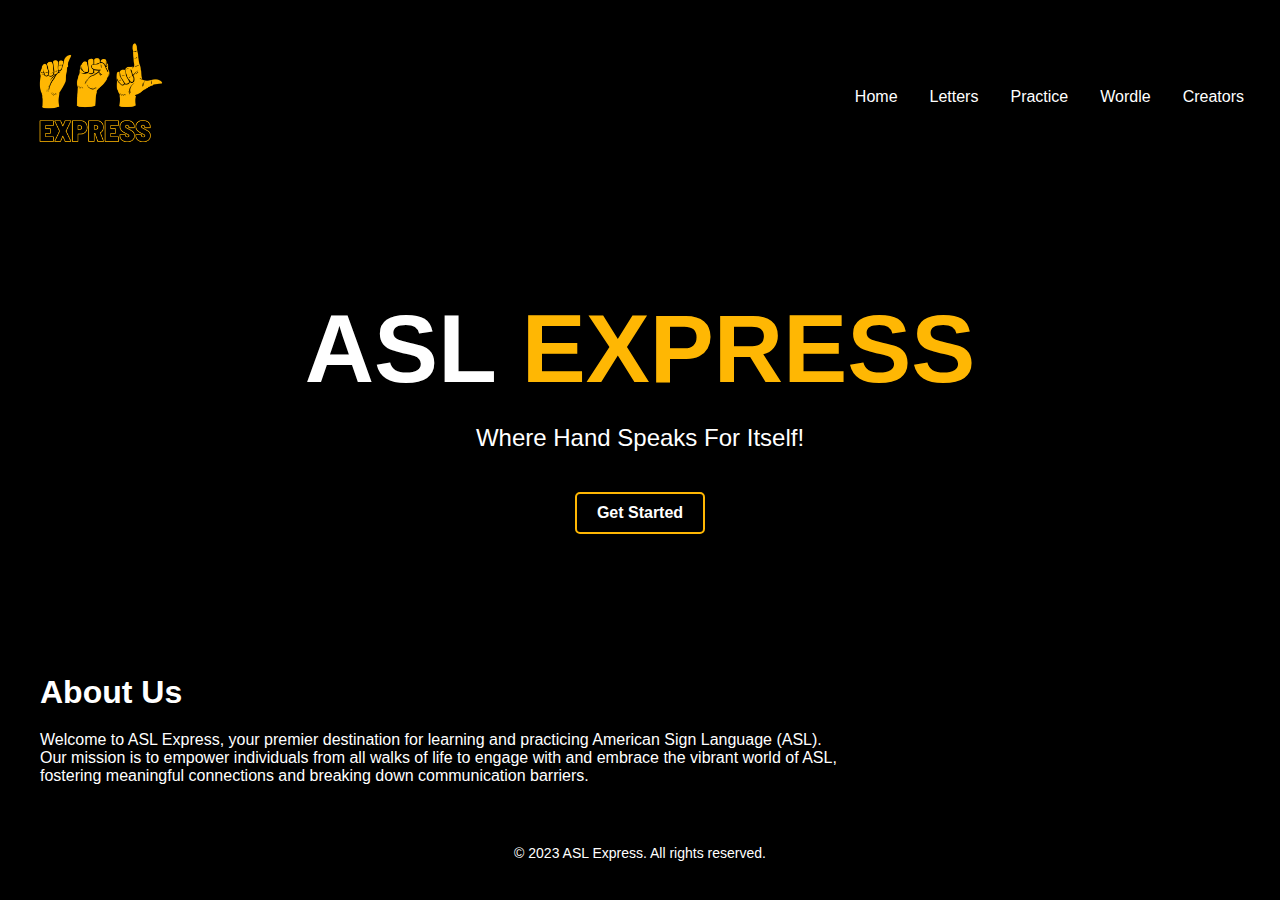
<file: index.html>
<!DOCTYPE html>
<html lang="en">
<head>
    <meta charset="UTF-8">
    <meta name="viewport" content="width=device-width, initial-scale=1.0">
    <title>ASL Express</title>
    <link rel="stylesheet" href="styles.css">
    <style>
        /* Define the menu bar styles */
        .menu-bar {
            background-color: #000000; /* Set the background color of the menu bar */
            overflow: hidden;
        }

        /* Style the menu items */
        .menu-bar a {
            float: left; /* Float the menu items to the left */
            display: block;
            color: white;
            text-align: center;
            padding: 14px 16px; /* Add padding to the menu items */
            text-decoration: none;
        }

        /* Change the color of menu items on hover */
        .menu-bar a:hover {
            background-color: #FFB703;
        }
    </style>
</head>

<body>
    <header>
        <!-- Add the logo image here -->
        <div class="logo">
            <img src="logo.jpeg" alt="Your image" width="150" height="150">
        </div>
       
        <nav id="menu" class="menu-bar">
            <a href="index.html">Home</a>
            <a href="letters.html">Letters</a>
            <a href="practice.html">Practice</a>
            <a href="wordle.html">Wordle</a>
            <a href="creators.html">Creators</a>
        </nav>
    </header>

    <main>
        <section class="hero">
            <div class="hero-content">
                <h1>ASL <span id="express">EXPRESS</span></h1>
                <p>Where Hand Speaks For Itself!</p>
                <a href="#" class="cta-button">Get Started</a>
            </div>
        </section>

        <section class="content">
            <h2>About Us</h2>
            <p>Welcome to ASL Express, your premier destination for learning and practicing American Sign Language (ASL).</p> 
            <p>Our mission is to empower individuals from all walks of life to engage with and embrace the vibrant world of ASL, </p>
            <p>fostering meaningful connections and breaking down communication barriers.</p>
        </section>
        
    </main>

    <footer>
        <p>&copy; 2023 ASL Express. All rights reserved.</p>
    </footer>
</body>
</html>
</file>
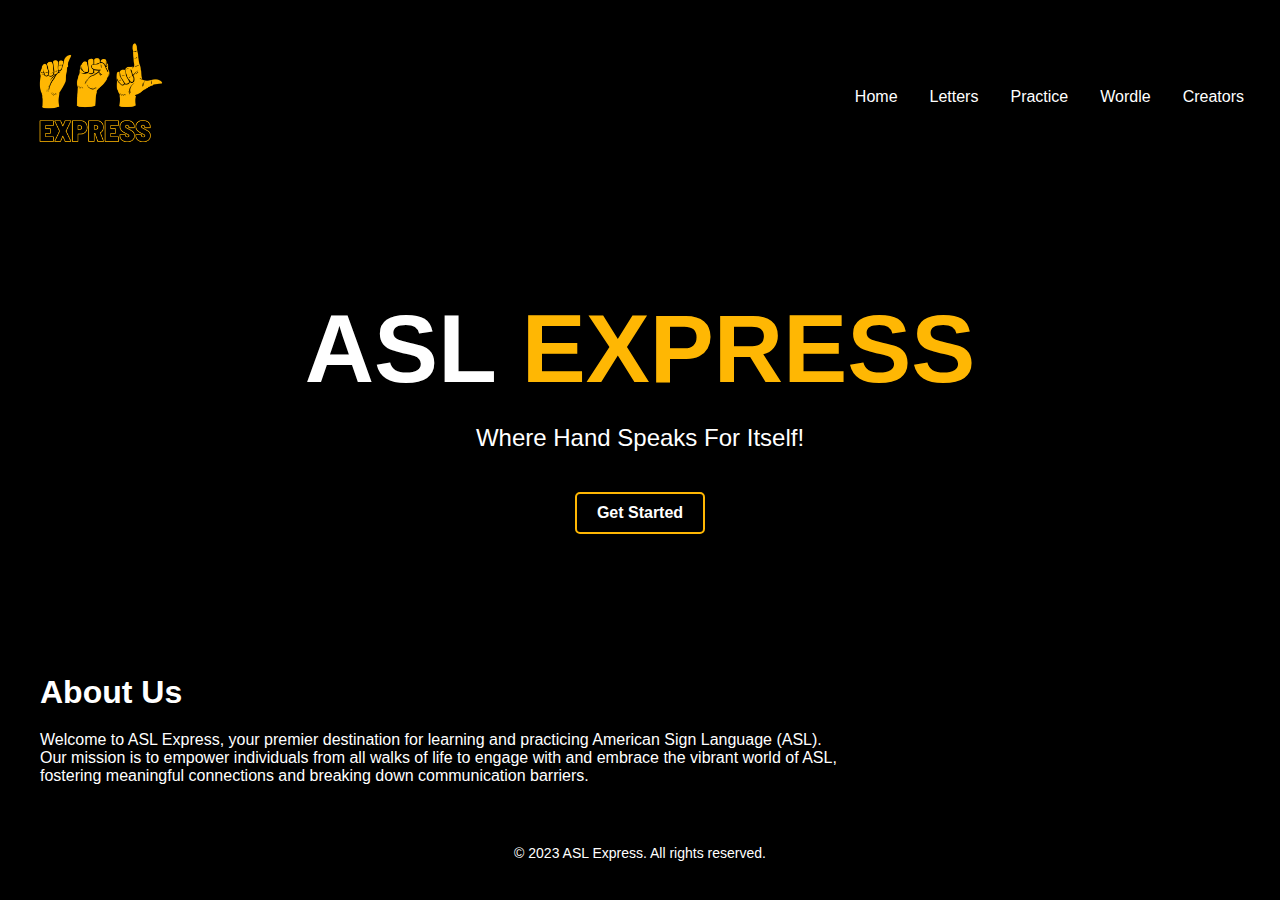
<file: ASL.html>
<!DOCTYPE html>
<html lang="en">
<head>
    <meta charset="UTF-8">
    <meta name="viewport" content="width=device-width, initial-scale=1.0">
    <title>ASL Express</title>
    <link rel="stylesheet" href="styles.css">
    <style>
        /* Define the menu bar styles */
        .menu-bar {
            background-color: #000000; /* Set the background color of the menu bar */
            overflow: hidden;
        }

        /* Style the menu items */
        .menu-bar a {
            float: left; /* Float the menu items to the left */
            display: block;
            color: white;
            text-align: center;
            padding: 14px 16px; /* Add padding to the menu items */
            text-decoration: none;
        }

        /* Change the color of menu items on hover */
        .menu-bar a:hover {
            background-color: #FFB703;
        }
    </style>
</head>

<body>
    <header>
        <!-- Add the logo image here -->
        <div class="logo">
            <img src="logo.jpeg" alt="Your image" width="150" height="150">
        </div>
       
        <nav id="menu" class="menu-bar">
            <a href="ASL.html">Home</a>
            <a href="letters.html">Letters</a>
            <a href="practice.html">Practice</a>
            <a href="wordle.html">Wordle</a>
            <a href="creators.html">Creators</a>
        </nav>
    </header>

    <main>
        <section class="hero">
            <div class="hero-content">
                <h1>ASL <span id="express">EXPRESS</span></h1>
                <p>Where Hand Speaks For Itself!</p>
                <a href="#" class="cta-button">Get Started</a>
            </div>
        </section>

        <section class="content">
            <h2>About Us</h2>
            <p>Welcome to ASL Express, your premier destination for learning and practicing American Sign Language (ASL).</p> 
            <p>Our mission is to empower individuals from all walks of life to engage with and embrace the vibrant world of ASL, </p>
            <p>fostering meaningful connections and breaking down communication barriers.</p>
        </section>
        
    </main>

    <footer>
        <p>&copy; 2023 ASL Express. All rights reserved.</p>
    </footer>
</body>
</html>
</file>
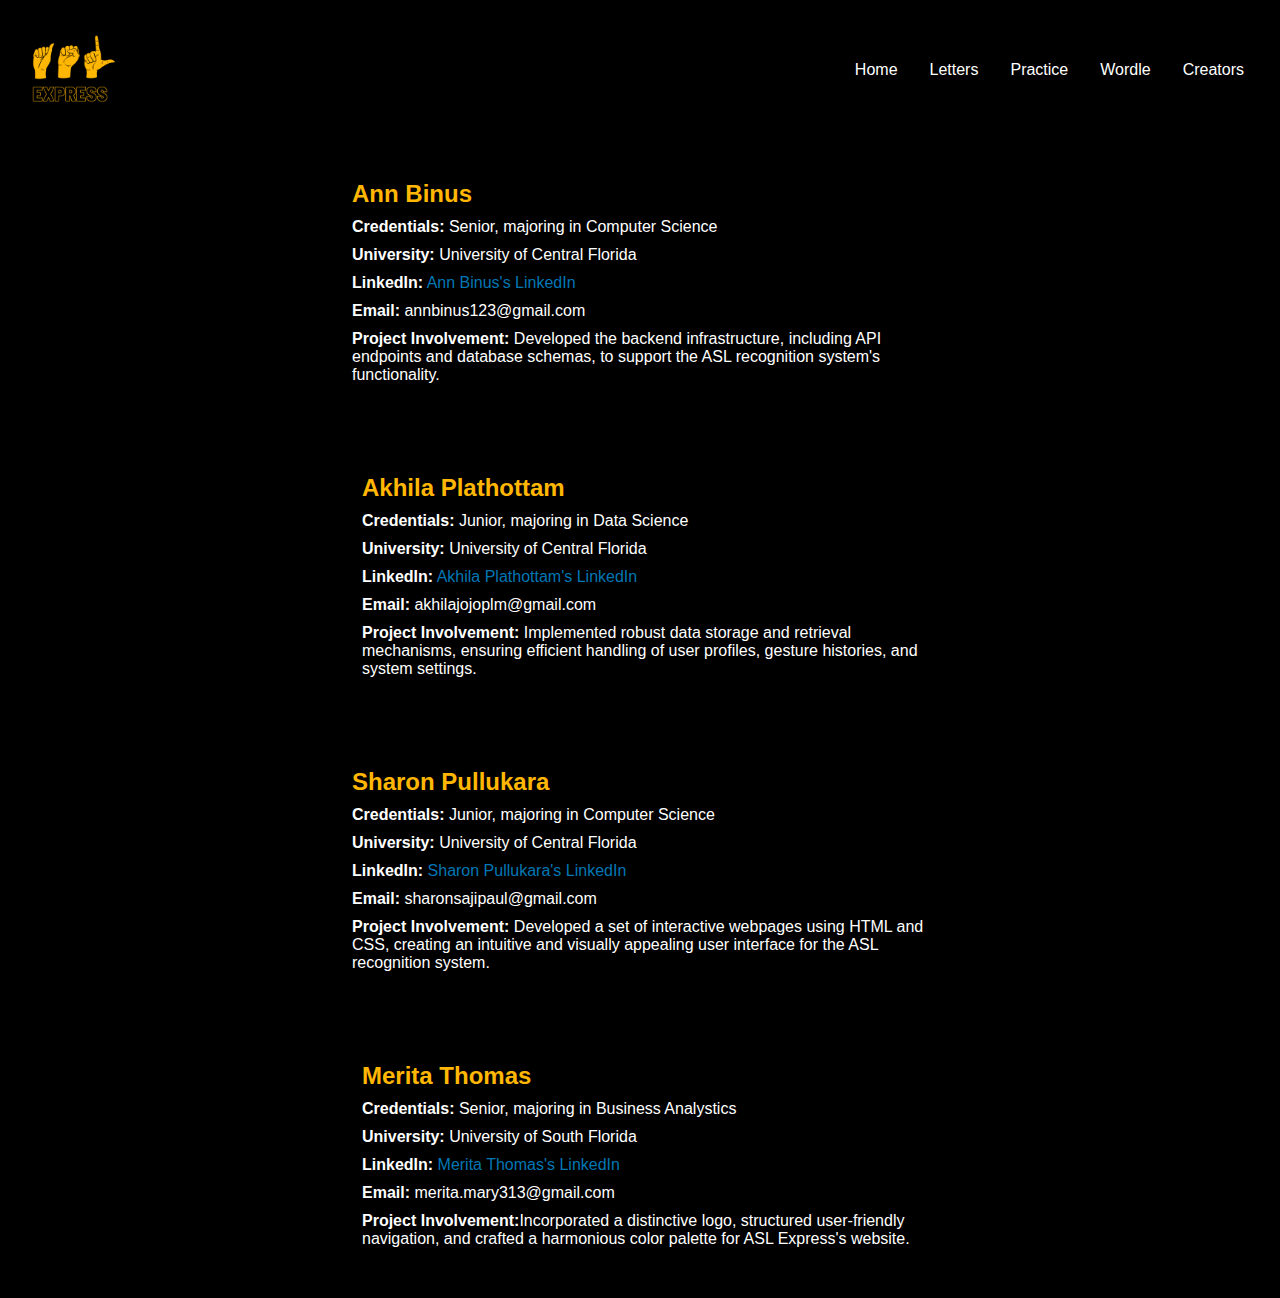
<file: creators.html>
<!DOCTYPE html>
<html lang="en">
<head>
    <meta charset="UTF-8">
    <meta name="viewport" content="width=device-width, initial-scale=1.0">
    <title>Creators Information</title>
    <link rel="stylesheet" href="styles.css"> <!-- Include your external stylesheet -->
    <style>
        /* Define the menu bar styles */
        .menu-bar {
            background-color: #000000; /* Set the background color of the menu bar */
            overflow: hidden;
        }

        /* Style the menu items */
        .menu-bar a {
            float: left; /* Float the menu items to the left */
            display: block;
            color: white;
            text-align: center;
            padding: 14px 16px; /* Add padding to the menu items */
            text-decoration: none;
        }

        /* Change the color of menu items on hover */
        .menu-bar a:hover {
            background-color: #FFB703;
        }


        /* Clear the last element in each row to prevent alignment issues */
        .creator-info:nth-child(2n) {
            margin-right: 0;
        }
        .creator-container {
            display: flex;
            flex-wrap: wrap;
            justify-content: center;
        }
        .creator-info {
            background-color: #000000;
            padding: 20px;
            border-radius: 10px;
            box-shadow: 0 0 10px rgba(0, 0, 0, 0.2);
            width: 45%; /* Adjust width for 2x2 matrix */
            margin: 20px 20px;
            text-align: left;
        }
        h1 {
            font-size: 24px;
            margin-bottom: 10px;
            color: #FFB703; /* Change the name color to yellow */
        }
        p {
            font-size: 16px;
            margin: 10px 0;
        }
        a {
            text-decoration: none;
            color: #0077b5;
        }
        img {
            max-width: 100px;
            border-radius: 50%;
            float: left;
            margin-right: 10px;
        }
    </style>
</head>
<body>
    <header>
        <!-- logo image  -->
        <div class="logo">
            <img src="logo.jpeg" alt="Your image" width="150" height="150">
        </div>
       
        <nav id="menu" class="menu-bar">
            <a href="index.html">Home</a>
            <a href="letters.html">Letters</a>
            <a href="practice.html">Practice</a>
            <a href="wordle.html">Wordle</a>
            <a href="creators.html">Creators</a>
        </nav>
    </header>

    <div class="creator-container">
        <div class="creator-info">
            <h1>Ann Binus </h1>
            <p><strong>Credentials:</strong> Senior, majoring in Computer Science </p>
            <p><strong>University:</strong> University of Central Florida</p>
            <p><strong>LinkedIn:</strong> <a href="linkedin.com/in/ann-binus-12a72119b" target="_blank">Ann Binus's LinkedIn</a></p>
            <p><strong>Email:</strong> <a href="annbinus123@gmail.com"></a>annbinus123@gmail.com</p>
            <p><strong>Project Involvement:</strong> Developed the backend infrastructure, including API endpoints and database schemas, to support the ASL recognition system's functionality.</p>
        </div>

        <div class="creator-info">
            <h1>Akhila Plathottam</h1>
            <p><strong>Credentials:</strong> Junior, majoring in Data Science</p>
            <p><strong>University:</strong> University of Central Florida</p>
            <p><strong>LinkedIn:</strong> <a href="linkedin.com/in/akhilajp" target="_blank">Akhila Plathottam's LinkedIn</a></p>
            <p><strong>Email:</strong> <a href="akhilajojoplm@gmail.com"></a>akhilajojoplm@gmail.com</p>
            <p><strong>Project Involvement:</strong> Implemented robust data storage and retrieval mechanisms, ensuring efficient handling of user profiles, gesture histories, and system settings.</p>
        </div>

        <div class="creator-info">
            <h1>Sharon Pullukara</h1>
            <p><strong>Credentials:</strong> Junior, majoring in Computer Science</p>
            <p><strong>University:</strong> University of Central Florida</p>
            <p><strong>LinkedIn:</strong> <a href="linkedin.com/in/sharon-pullukara-39039024a" target="_blank">Sharon Pullukara's LinkedIn</a></p>
            <p><strong>Email:</strong> <a href="sharonsajipaul@gmail.com"></a>sharonsajipaul@gmail.com</p>
            <p><strong>Project Involvement:</strong> Developed a set of interactive webpages using HTML and CSS, creating an intuitive and visually appealing user interface for the ASL recognition system.</p>
        </div>

        <div class="creator-info">
            <h1>Merita Thomas</h1>
            <p><strong>Credentials:</strong> Senior, majoring in Business Analystics</p>
            <p><strong>University:</strong> University of South Florida</p>
            <p><strong>LinkedIn:</strong> <a href="linkedin.com/in/merita-mary-thomas" target="_blank">Merita Thomas's LinkedIn</a></p>
            <p><strong>Email:</strong> <a href="merita.mary313@gmail.com"></a>merita.mary313@gmail.com</p>
            <p><strong>Project Involvement:</strong>Incorporated a distinctive logo, structured user-friendly navigation, and crafted a harmonious color palette for ASL Express's website.</p>
        </div>
    </div>
</body>
</html>
</file>
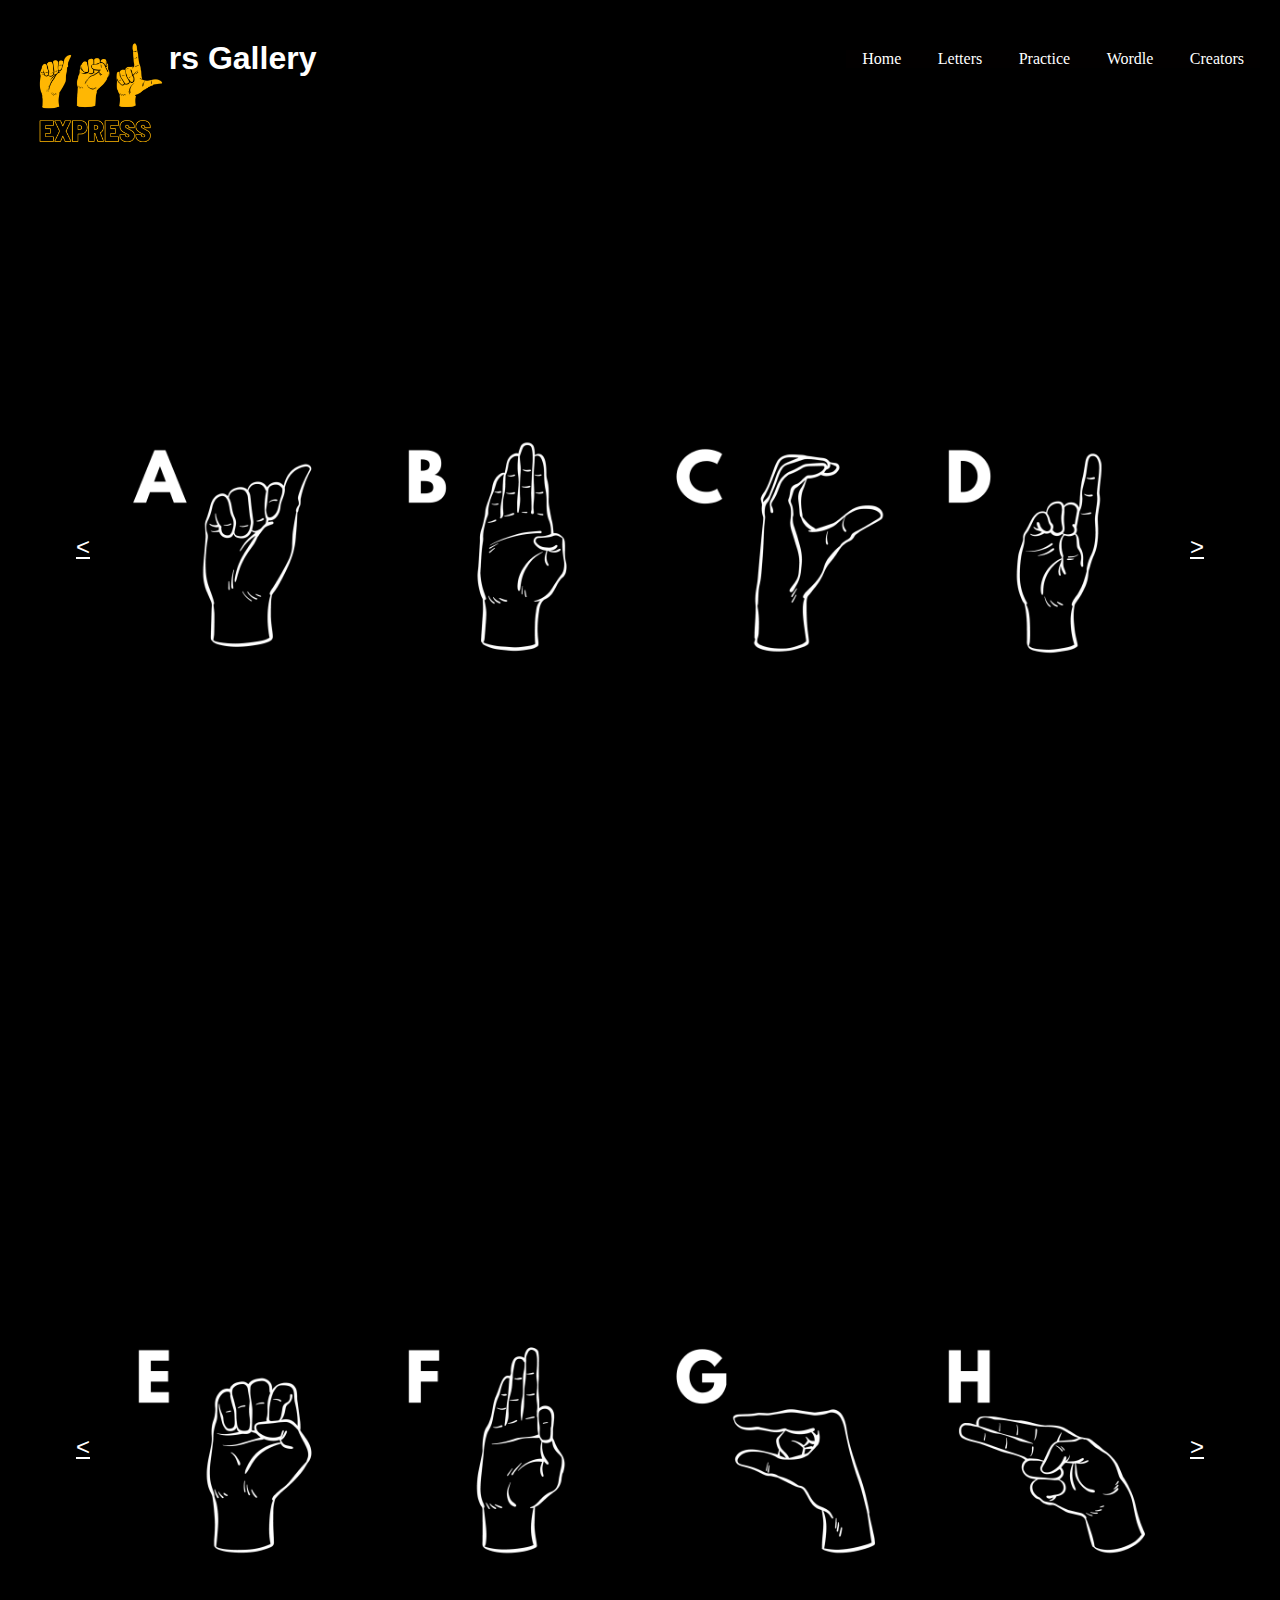
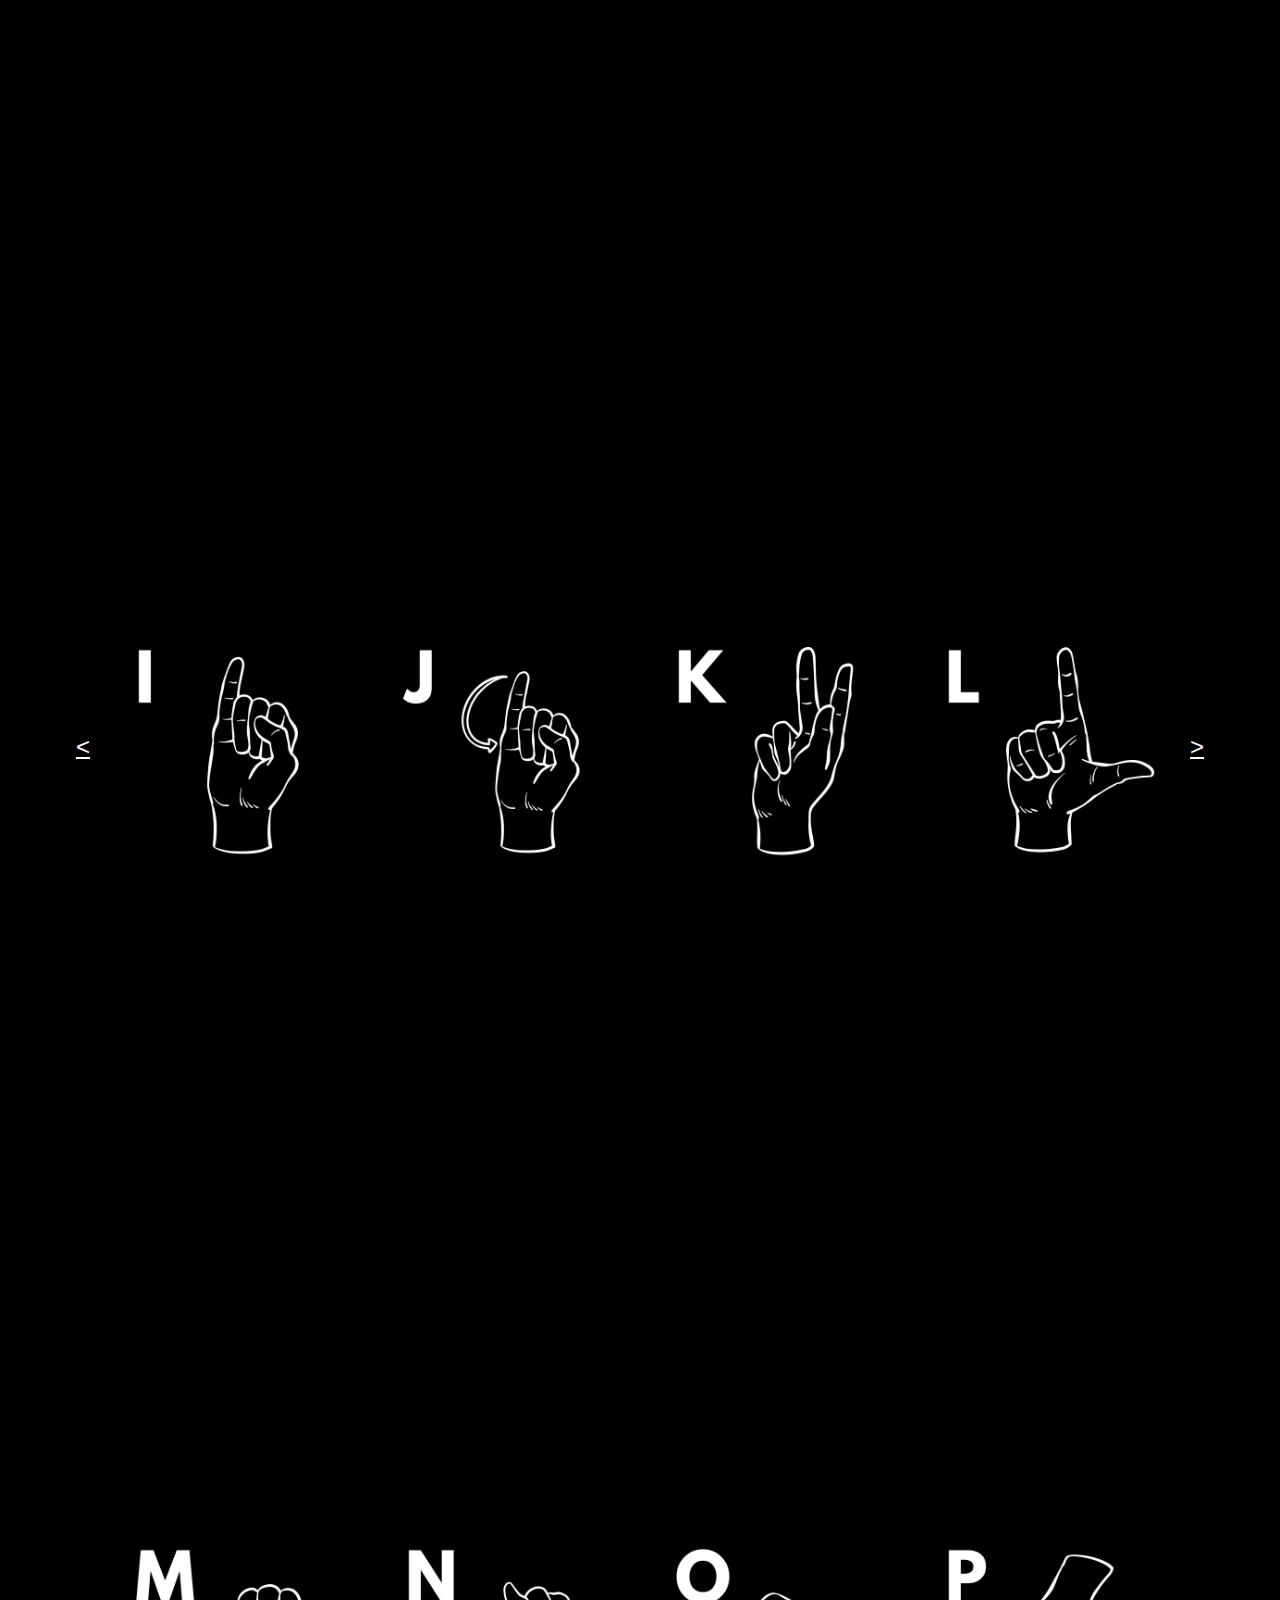
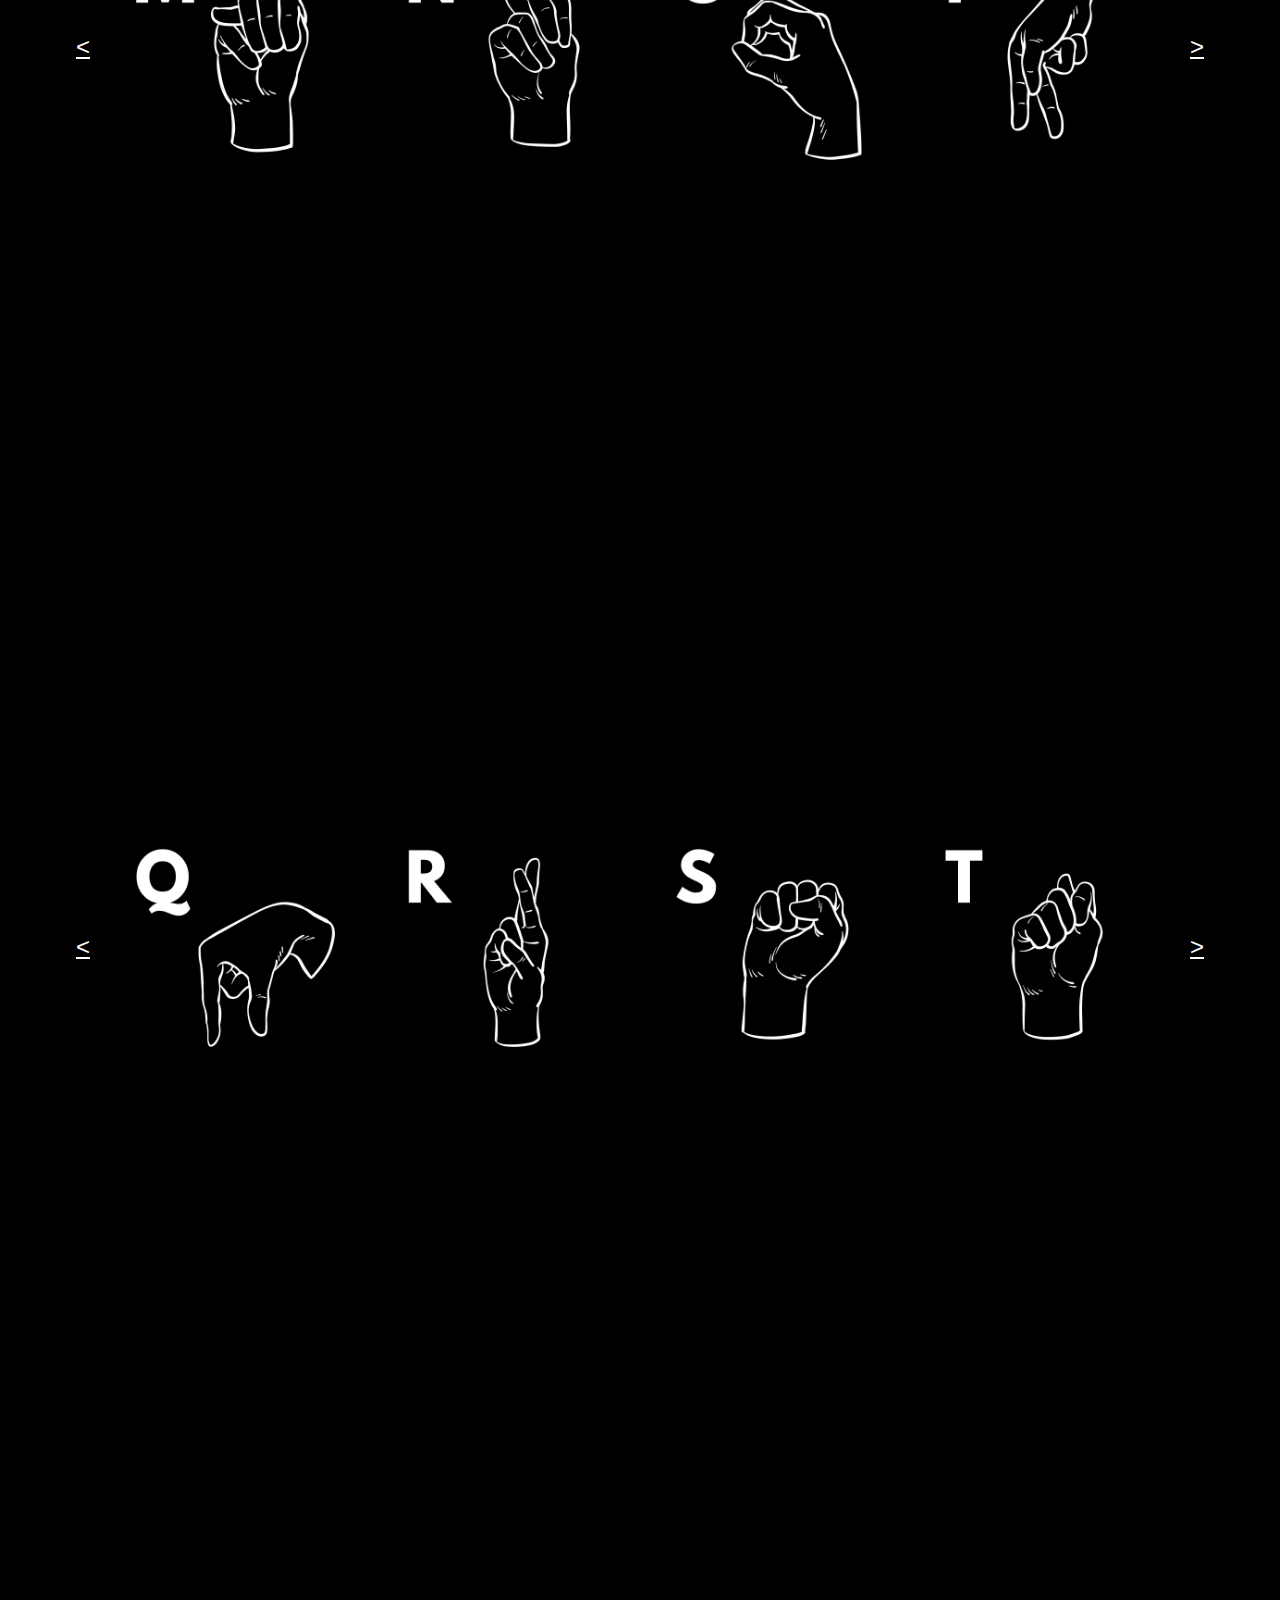
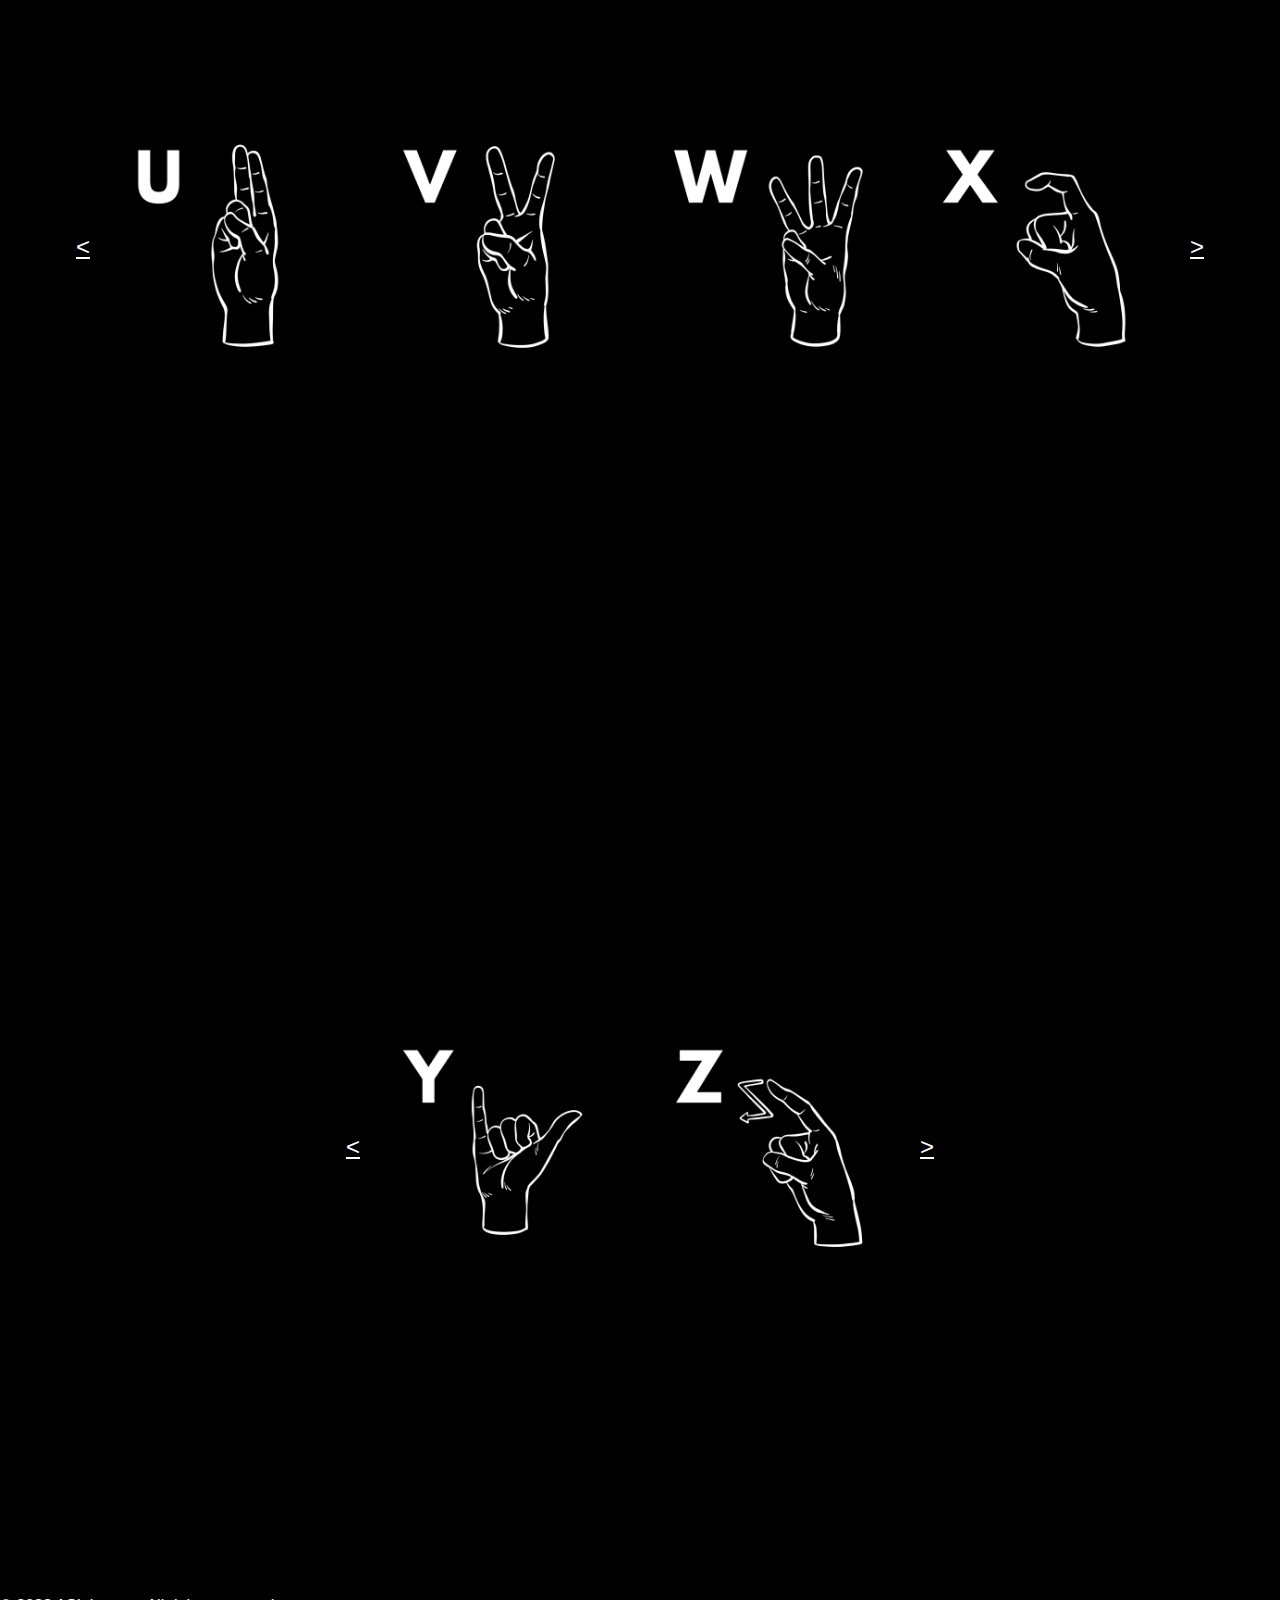
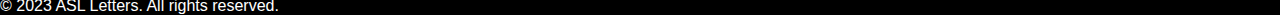
<file: letters.html>
<!DOCTYPE html>
<html lang="en">
<head>
    <meta charset="UTF-8">
    <meta name="viewport" content="width=device-width, initial-scale=1.0">
    <title>ASL Letters</title>
    <link rel="stylesheet" href="styles1.css">
    <style>
        /* Add a black background to the body and some padding */
        body {
            background-color: black;
            padding-top: 20px; /* Add padding to push content down */
        }

        /* Style for the menu */
        .menu-bar {
            background-color: #020000; /* Set the background color of the menu bar */
            position: absolute; /* Position the menu absolutely within the header */
            top: 20; /* Align the menu to the top of the header */
            right: 20px; /* Align the menu to the right side of the header with 20px margin */
            z-index: 1; /* Set a higher z-index to ensure it's above other content */
        }

        /* Style the menu items */
        .menu-bar a {
            color: white;
            text-align: center;
            padding: 14px 16px; /* Add padding to the menu items */
            text-decoration: none;
        }

        /* Change the color of menu items on hover */
        .menu-bar a:hover {
            background-color: #FFB703;
        }

        /* Center the letter images */
        .asl-letters {
            display: flex;
            flex-wrap: wrap;
            justify-content: center;
            align-items: center;
            min-height: 100vh; /* Ensure the content takes at least the full viewport height */
        }

        /* Style for individual images (optional) */
        .letter-row img {
            margin: 10px; /* Add some space around each image (optional) */
        }
        
        /* Navigation arrows */
        .nav-arrows {
            text-align: center;
        }

        .nav-arrow {
            font-size: 24px;
            color: white;
            cursor: pointer;
            margin: 10px;
        }

        /* Style for the logo */
        .logo {
            position: absolute;
            top: 20px; /* Align the logo 20px from the top */
            left: 20px; /* Align the logo 20px from the left */
        }
    </style>
</head>
<body>
    <header>
        <!-- Add the logo image here -->
        <div class="logo">
            <img src="logo.jpeg" alt="Your image" width="150" height="150">
       </div>
        <h1>ASL Letters Gallery</h1>
        <!-- Menu bar -->
        <nav id="menu" class="menu-bar">
            <a href="index.html">Home</a>
            <a href="#letters">Letters</a>
            <a href="practice.html">Practice</a>
            <a href="wordle.html">Wordle</a>
            <a href="creators.html">Creators</a>
        </nav>
    </header>

    <main>
        <section class="asl-letters" id="letters">
            <div class="nav-arrows">
                <a href="#letters" class="nav-arrow" id="prev-arrow">&lt; </a>
            </div>
            <div class="letter-row">
                <!-- Display letters for the current set -->
                <!-- On each set, display four letters -->
                <img src="./ASL Letters Black/A.png" alt="A image" width="250" height="250"></img>
                <img src="./ASL Letters Black/B.png" alt="B image" width="250" height="250"></img>
                <img src="./ASL Letters Black/C.png" alt="C image" width="250" height="250"></img>
                <img src="./ASL Letters Black/D.png" alt="D image" width="250" height="250"></img>
                
                <!-- Add more letters as needed -->
            </div>
            <!-- Navigation arrows -->
            <div class="nav-arrows">
                <a href="#next-letters1" class="nav-arrow" id="next-arrow"> &gt;</a>
            </div>
        </section>
        
        <!-- Next set of letters (E, F, G, H) -->
        <section class="asl-letters" id="next-letters1">
            <div class="nav-arrows">
                <a href="#letters" class="nav-arrow" id="prev-arrow">&lt; </a>
            </div>
            <div class="letter-row">
                <!-- Display letters for the current set -->
                <!-- On each set, display four letters -->
                <img src="./ASL Letters Black/E.png" alt="E image" width="250" height="250"></img>
                <img src="./ASL Letters Black/F.png" alt="F image" width="250" height="250"></img>
                <img src="./ASL Letters Black/G.png" alt="G image" width="250" height="250"></img>
                <img src="./ASL Letters Black/H.png" alt="H image" width="250" height="250"></img>
                
                <!-- Add more letters as needed -->
            </div>
            <!-- Navigation arrows -->
            <div class="nav-arrows">
                <a href="#next-letters2" class="nav-arrow" id="next-arrow"> &gt;</a>
            </div>
        </section>
        
        <!-- Next set of letters (I, J, K, L) -->
        <section class="asl-letters" id="next-letters2">
            <div class="nav-arrows">
                <a href="#next-letters1" class="nav-arrow" id="prev-arrow">&lt; </a>
            </div>
            <div class="letter-row">
                <!-- Display letters for the current set -->
                <!-- On each set, display four letters -->
                <img src="./ASL Letters Black/I.png" alt="I image" width="250" height="250"></img>
                <img src="./ASL Letters Black/J.png" alt="J image" width="250" height="250"></img>
                <img src="./ASL Letters Black/K.png" alt="K image" width="250" height="250"></img>
                <img src="./ASL Letters Black/L.png" alt="L image" width="250" height="250"></img>
                
                <!-- Add more letters as needed -->
            </div>
            <!-- Navigation arrows -->
            <div class="nav-arrows">
                <a href="#next-letters3" class="nav-arrow" id="next-arrow"> &gt;</a>
            </div>
        </section>

        <!-- Next set of letters (M, N, O, P) -->
        <section class="asl-letters" id="next-letters3">
            <div class="nav-arrows">
                <a href="#next-letters2" class="nav-arrow" id="prev-arrow">&lt; </a>
            </div>
            <div class="letter-row">
                <!-- Display letters for the current set -->
                <!-- On each set, display four letters -->
                <img src="./ASL Letters Black/M.png" alt="M image" width="250" height="250"></img>
                <img src="./ASL Letters Black/N.png" alt="N image" width="250" height="250"></img>
                <img src="./ASL Letters Black/O.png" alt="O image" width="250" height="250"></img>
                <img src="./ASL Letters Black/P.png" alt="P image" width="250" height="250"></img>
                
                <!-- Add more letters as needed -->
            </div>
            <!-- Navigation arrows -->
            <div class="nav-arrows">
                <a href="#next-letters4" class="nav-arrow" id="next-arrow"> &gt;</a>
            </div>
        </section>

        <!-- Next set of letters (Q, R, S, T) -->
        <section class="asl-letters" id="next-letters4">
            <div class="nav-arrows">
                <a href="#next-letters3" class="nav-arrow" id="prev-arrow">&lt; </a>
            </div>
            <div class="letter-row">
                <!-- Display letters for the current set -->
                <!-- On each set, display four letters -->
                <img src="./ASL Letters Black/Q.png" alt="Q image" width="250" height="250"></img>
                <img src="./ASL Letters Black/R.png" alt="R image" width="250" height="250"></img>
                <img src="./ASL Letters Black/S.png" alt="S image" width="250" height="250"></img>
                <img src="./ASL Letters Black/T.png" alt="T image" width="250" height="250"></img>
                
                <!-- Add more letters as needed -->
            </div>
            <!-- Navigation arrows -->
            <div class="nav-arrows">
                <a href="#next-letters5" class="nav-arrow" id="next-arrow"> &gt;</a>
            </div>
        </section>

        <!-- Next set of letters (U, V, W, X) -->
        <section class="asl-letters" id="next-letters5">
            <div class="nav-arrows">
                <a href="#next-letters4" class="nav-arrow" id="prev-arrow">&lt; </a>
            </div>
            <div class="letter-row">
                <!-- Display letters for the current set -->
                <!-- On each set, display four letters -->
                <img src="./ASL Letters Black/U.png" alt="U image" width="250" height="250"></img>
                <img src="./ASL Letters Black/V.png" alt="V image" width="250" height="250"></img>
                <img src="./ASL Letters Black/W.png" alt="W image" width="250" height="250"></img>
                <img src="./ASL Letters Black/X.png" alt="X image" width="250" height="250"></img>
                
                <!-- Add more letters as needed -->
            </div>
            <!-- Navigation arrows -->
            <div class="nav-arrows">
                <a href="#next-letters6" class="nav-arrow" id="next-arrow"> &gt;</a>
            </div>
        </section>
        <section class="asl-letters" id="next-letters6">
            <div class="nav-arrows">
                <a href="#next-letters5" class="nav-arrow" id="prev-arrow">&lt; </a>
            </div>
            <div class="letter-row">
                <!-- Display letters for the current set -->
                <!-- On each set, display four letters -->
                <img src="./ASL Letters Black/Y.png" alt="Y image" width="250" height="250"></img>
                <img src="./ASL Letters Black/Z.png" alt="Z image" width="250" height="250"></img>
            </div>
            <!-- Navigation arrows -->
            <div class="nav-arrows">
                <a href="#next-letters6" class="nav-arrow" id="next-arrow"> &gt;</a>
            </div>
        </section>
    </main>

    <footer>
        <p>&copy; 2023 ASL Letters. All rights reserved.</p>
    </footer>
</body>
</html>
</file>
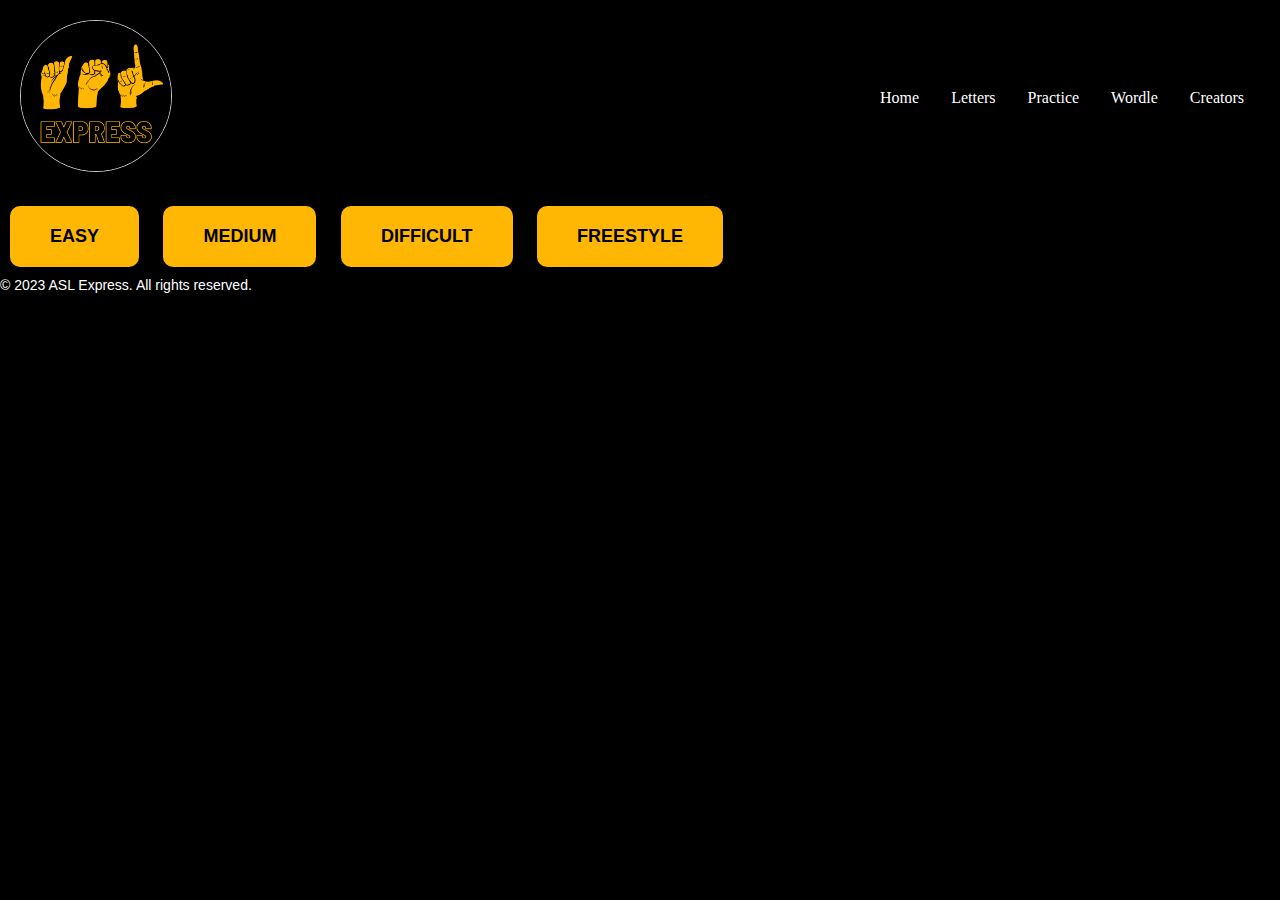
<file: practice.html>
<!DOCTYPE html>
<html lang="en">
<head>
    <meta charset="UTF-8">
    <meta name="viewport" content="width=device-width, initial-scale=1.0">
    <title>ASL Express - Practice</title>
    <link rel="stylesheet" href="styles2.css">
</head>
<style>
    /* Define the menu bar styles */
    .menu-bar {
        background-color: #000000; /* Set the background color of the menu bar */
        overflow: hidden;
    }

    /* Style the menu items */
    .menu-bar a {
        float: left; /* Float the menu items to the left */
        display: block;
        color: white;
        text-align: center;
        padding: 14px 16px; /* Add padding to the menu items */
        text-decoration: none;
    }

    /* Change the color of menu items on hover */
    .menu-bar a:hover {
        background-color: #FFB703;
    }
</style>
<body>
    <header>
        <!-- Add the logo image here without the border -->
        <div class="logo">
            <img src="logo.jpeg" alt="Your image" width="150" height="150">
        </div>
       
        <nav id="menu" class="menu-bar">
            <a href="index.html">Home</a>
            <a href="letters.html">Letters</a>
            <a href="practice.html">Practice</a>
            <a href="wordle.html">Wordle</a>
            <a href="creators.html">Creators</a>
        </nav>
    </header>

    <main>
        <div class="game-button easy">Easy</div>
        <div class="game-button medium">Medium</div>
        <div class="game-button difficult">Difficult</div>
        <div class="game-button freestyle">Freestyle</div>        
    </main>

    <footer>
        <p>&copy; 2023 ASL Express. All rights reserved.</p>
    </footer>
</body>
</html>
</file>
<file: styles.css>
/* Reset some default browser styles */
body, h1, h2, p, ul, li {
    margin: 0;
    padding: 0;
    list-style: none;
}

/* Set the background color to full black */
body {
    background-color: black;
    color: white;
    font-family: 'Roboto', Arial, sans-serif;
}

/* Header styles */
header {
    display: flex;
    justify-content: space-between; /* Push the logo and menu to opposite sides */
    align-items: center;
    background-color: black;
    padding: 20px;
}

#logo{
   
}

#menu ul {
    display: flex;
    justify-content: flex-end; /* Move the menu to the right side */
    align-items: center;
    margin-left: auto; /* Push the menu to the right-most edge */
}

#menu li {
    margin-left: 20px;
}

#menu a {
    text-decoration: none;
    color: white;
}

.logo img {
    width: 150px; /* Set the desired width */
    height: auto; /* Maintain aspect ratio */
}
/* Style the hero section */
.hero {
    background-color: #000000;
    text-align: center; /* Align content to the center */
    padding: 100px 0;
}

.hero-content {
    max-width: 800px;
    margin: 0 auto;
    padding: 0 20px;
}

.hero h1 {
    font-size: 6rem; /* Adjust font size */
    margin-bottom: 20px;
}

#express {
    color: #FFB703; /* Set color for "EXPRESS" text */
}

.hero p {
    font-size: 1.5rem; /* Adjust font size */
    margin-bottom: 40px;
}

.cta-button {
    display: inline-block;
    padding: 10px 20px;
    background-color: black;
    color: white;
    text-decoration: none;
    font-weight: bold;
    border-radius: 5px;
    border: 2px solid #FFB703; /* Add a border to the button */
}

/* Style content sections */
.content {
    padding: 40px;
}

.content h2 {
    font-size: 2rem; /* Adjust font size */
    margin-bottom: 20px;
}

/* Style the footer */
footer {
    background-color: black;
    text-align: center;
    padding: 20px 0;
}

footer p {
    font-size: 14px;
}
</file>
<file: styles1.css>
/* Reset some default browser styles */
body, h1, h2, p, ul, li {
    margin: 0;
    padding: 0;
    list-style: none;
}

/* Set the background color to full black */
body {
    background-color: black;
    color: white;
    font-family: 'Roboto', Arial, sans-serif;

}

/* Header styles */
header {
    display: flex;
    justify-content: space-between; /* Push the logo and menu to opposite sides */
    align-items: center;
    background-color: black;
    padding: 20px;
}

#logo{
   
}

#menu ul {
    display: flex;
    justify-content: flex-end; /* Move the menu to the right side */
    align-items: center;
    margin-left: auto; /* Push the menu to the right-most edge */
}

#menu li {
    margin-left: 100px;
}

#menu a {
    font-family: 'Hazelton';
    font-size: 1rem;
    align-items: center;
    text-decoration: none;
    color: white;
}

.logo img {
    width: 150px; /* Set the desired width */
    height: auto; /* Maintain aspect ratio */
}

  .letter-row {
    display: flex;
    justify-content: center;
    flex-wrap: wrap; /* Wrap images to the next line when they don't fit the container */
}

/* Style for individual images (optional) */
.letter-row img {
    margin: 10px; /* Add some space around each image (optional) */
}
</file>
<file: styles2.css>
/* Reset some default browser styles */
body, h1, h2, p, ul, li {
    margin: 0;
    padding: 0;
    list-style: none;
}


/* Change the color of menu items on hover */
#menu ul li a:hover {
    background-color: #FFB703;
    color: #000; /* Change the text color on hover if needed */
}


/* Set the background color to full black */
body {
    background-color: black;
    color: white;
    font-family: 'Roboto', Arial, sans-serif;
}

/* Header styles */
header {
    display: flex;
    justify-content: space-between; /* Push the logo and menu to opposite sides */
    align-items: center;
    background-color: black;
    padding: 20px;
}

#logo {
    font-size: 36px;
    font-weight: bold;
}

.cta-button {
    display: inline-block;
    padding: 10px 20px;
    background-color: black;
    color: white;
    text-decoration: none;
    font-weight: bold;
    border-radius: 5px;
    border: 2px solid #FFB703; /* Add a border to the button */
}

#menu ul {
    display: flex;
    justify-content: flex-end; /* Move the menu to the right side */
    align-items: center;
    margin-left: auto; /* Push the menu to the right-most edge */
}

#menu li {
    margin-left: 100px;
}

#menu a {
    font-family: 'Hazelton';
    font-size: 1rem;
    align-items: center;
    text-decoration: none;
    color: white;
}




/* Add your styles here */

/* Style the button section */

.game-button {
    position: relative;
    display: inline-block;
    padding: 20px 40px;
    background-color: #FFB703; /* Updated button color */
    color: black; /* Updated font color */
    font-family: "Roboto", sans-serif; /* Use Roboto font */
    font-size: 18px;
    font-weight: bold;
    text-align: center;
    text-transform: uppercase;
    
    border-radius: 10px;
    margin: 10px;
    cursor: pointer;
    transition: all 0.3s ease-in-out;
}

.game-button:hover {
    background: linear-gradient(45deg, #dc2f02 0%, #dc2f02 100%); /* Shift gradient from left to right */
    transform: scale(1.1); /* Zoom on hover */
    box-shadow: 0px 0px 10px rgba(0, 0, 0, 0.5);
}

.easy {
    background-color: #FFB703;
}

.medium {
    background-color: #FFB703;
}

.difficult {
    background-color: #FFB703;
}

.freestyle {
    background-color: #FFB703;
}


/* Additional CSS styles can be added here */
.logo img {
    border: 1px solid #ccc;
    border-radius: 50%;
}


/* Style content sections */
.content {
    padding: 40px;
}

.content h2 {
    font-size: 2rem; /* Adjust font size */
    margin-bottom: 20px;
}

.buttons {
    text-align: center;
    margin-top: 20px;
}

.gradient-btn {
    padding: 10px 20px;
    margin: 5px;
    border: none;
    cursor: pointer;
    background-image: linear-gradient(to bottom, #FFD100, #FFB703);
    color: white;
    transition: background-image 0.3s, transform 0.2s;
}

.gradient-btn:hover {
    background-image: linear-gradient(to bottom, #FFB703, #FFD100);
    transform: scale(1.05);
}
</style>

/* Style the footer */
footer {
    background-color: black;
    text-align: center;
    padding: 20px 0;
}

footer p {
    font-size: 14px;
}
</file>
